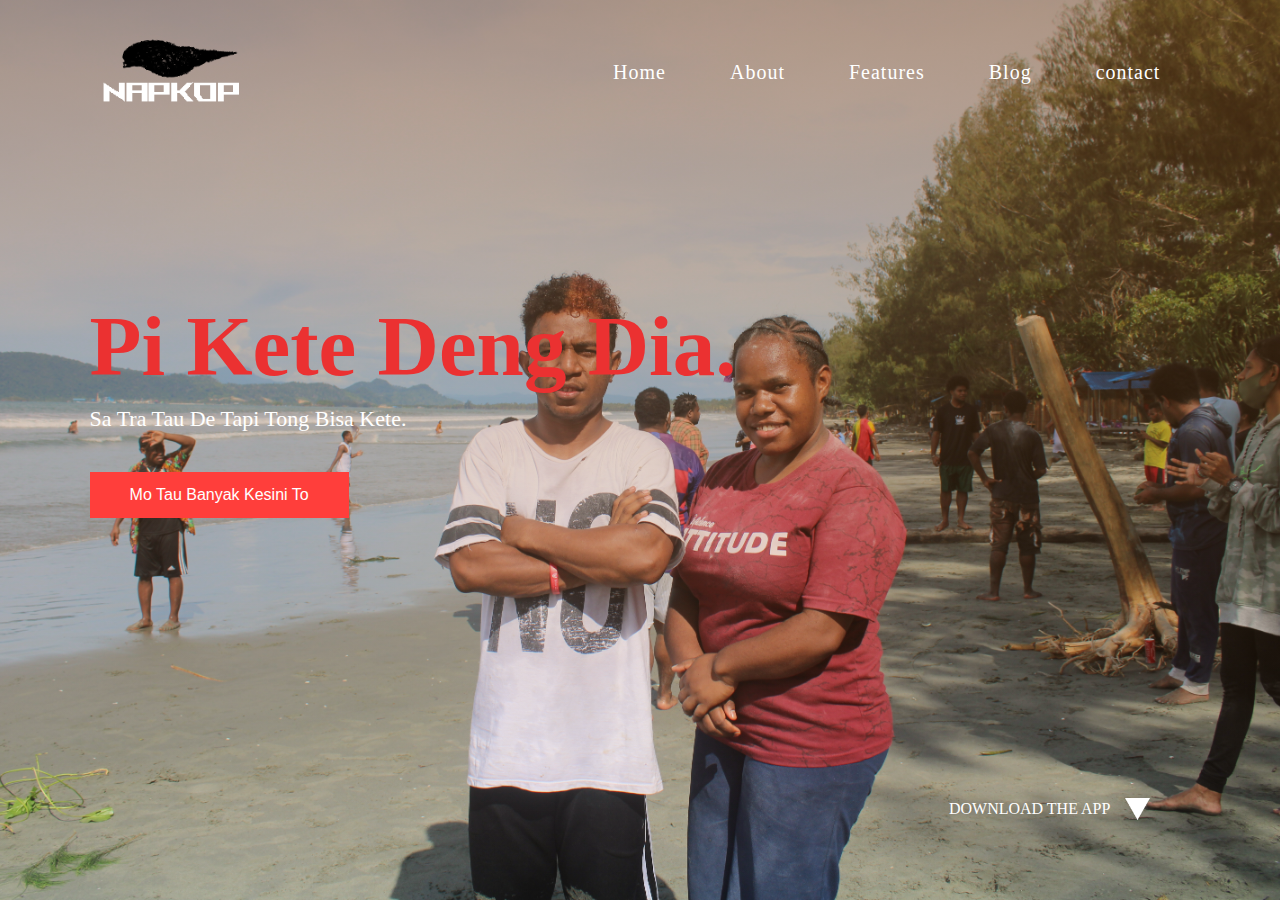
<file: index.html>
<!DOCTYPE html>
<html">
<head>
   
    <meta name="viewport" content="width=device-width, initial-scale=1.0">
    <title> mari tong bikin website</title>
    <link rel="stylesheet" href="style.css">
</head>
<body>

    <!-- Start Header -->
    <div class="header">
        <!-- Start Nav -->
        <nav>
            <img src="images/logo.png" class="logo">
            <ul>
                <li><a href="#">Home</a></li>
                <li><a href="#">About</a></li>
                <li><a href="#">Features</a></li>
                <li><a href="#">Blog</a></li>
                <li><a href="#">contact</a></li>
            </ul>
        </nav>
        <!-- End Nav -->

        
        <!-- Start Text-Box -->
        <div class="text-box">
            <h1>Pi Kete Deng Dia.</h1>
            <p>Sa Tra Tau De Tapi Tong Bisa Kete.</p>
            <button type="button" class="btn">Mo Tau Banyak Kesini To </button>
        </div>
        <!-- End Text Box -->

        <a href="#" class="download">DOWNLOAD THE APP <img src="images/down-arrow.png"> </a>

    </div>
    <!-- End Header -->
</body>
</html>
</file>
<file: style.css>
*{
    margin: 0;
    padding: 0;
    box-sizing: border-box;
    font-family: 'proppins', Cambria, Cochin, Georgia, Times, 'Times New Roman', serif,;

}

.header{
    width: 100%;
    height: 100vh;
    background-image: linear-gradient(rgba(134, 76, 22, 0.486),#0090),url(images/anis.JPG);
    background-position: center;
    background-size: cover;
    color: #fff;
    padding: 0 7%;
    position: relative;
}

.header1{
    width: 100%;
    height: 100vh;
    background-image: linear-gradient(rgba(30, 20, 73, 0.486),#0090),url(images/background.png);
    background-position: center;
    background-size: cover;
    color: #fff;
    padding: 0 7%;
    position: relative;
}
.header2{
    width: 100%;
    height: 100vh;
    background-image: linear-gradient(rgba(33, 158, 33, 0.486),#0090),url(images/anis.JPG);
    background-position: center;
    background-size: cover;
    color: #fff;
    padding: 0 7%;
    position: relative;
}





nav{
    width: 100%;
    display: flex;
    align-items: center;
    justify-content: space-between;
    padding: 30px 0 5px;
    font-family: 'Times New Roman', Times, serif ;
}

nav ul li{
    display: inline-block;
    list-style: none;
    margin: 10px 30px;

}
.active{
    background-color: #ff3e3b;
}
.logo{
    width: 160px;
    cursor: pointer;

}

nav ul li a{
    text-decoration: none;
    color: #fff;
    font-size: 20px;
    letter-spacing: 1px;
}

nav ul li a:hover{
    color: #ff3e3b;
}

.text-box{
    margin-top: 16%;
    font-size: 22px;
    font-family: jokerman;
}
.text-box h1{
    font-size: 85px;
    font-weight: 600;
    line-height: 100px;
    margin-bottom: 10px;
    color: rgb(235, 49, 49);
    
}

.text-box p{
    
    margin-bottom: 10px;
    
}
.text-box .btn{
    outline: none;
    border: none;
    font-size: 16px;
    margin-top: 30px;
    background: #ff3e3b;
    color: #fff;
    padding: 14px 40px;
    cursor: pointer;
}


.text-box1{
    margin-top: 16%;
    font-size: 22px;
    font-family: jokerman;
}
.text-box1 h1{
    font-size: 85px;
    font-weight: 600;
    line-height: 100px;
    margin-bottom: 10px;
    color: rgb(255, 255, 255);
    
}

.text-box1 p{
    
    margin-bottom: 10px;
    
}
.text-box1 .btn{
    outline: none;
    border: none;
    font-size: 16px;
    margin-top: 30px;
    background: #2a48c2;
    color: rgb(255, 255, 255);
    padding: 14px 40px;
    cursor: pointer;
}


.download{
    position: absolute;
    right: 7%;
    bottom: 60px;
    display: flex;
    align-items: center;
    text-decoration: none;
    color: #fff;
    padding: 20px 40px;
    border-radius: 40px;
    transition: backgroud 0.3s;
}
.download img {
    width: 25px;
    margin-left: 15px;
    animation: move 2s linear infinite;

}

@keyframes move{
    0%{
        transform: translateY(-10px);
    }
    50%{
        transform: translateY(10px);
    }
    100%{
        transform: translateY(-10px);
    }
}
.download:hover{
    background: #ff3e3b;
}
</file>
